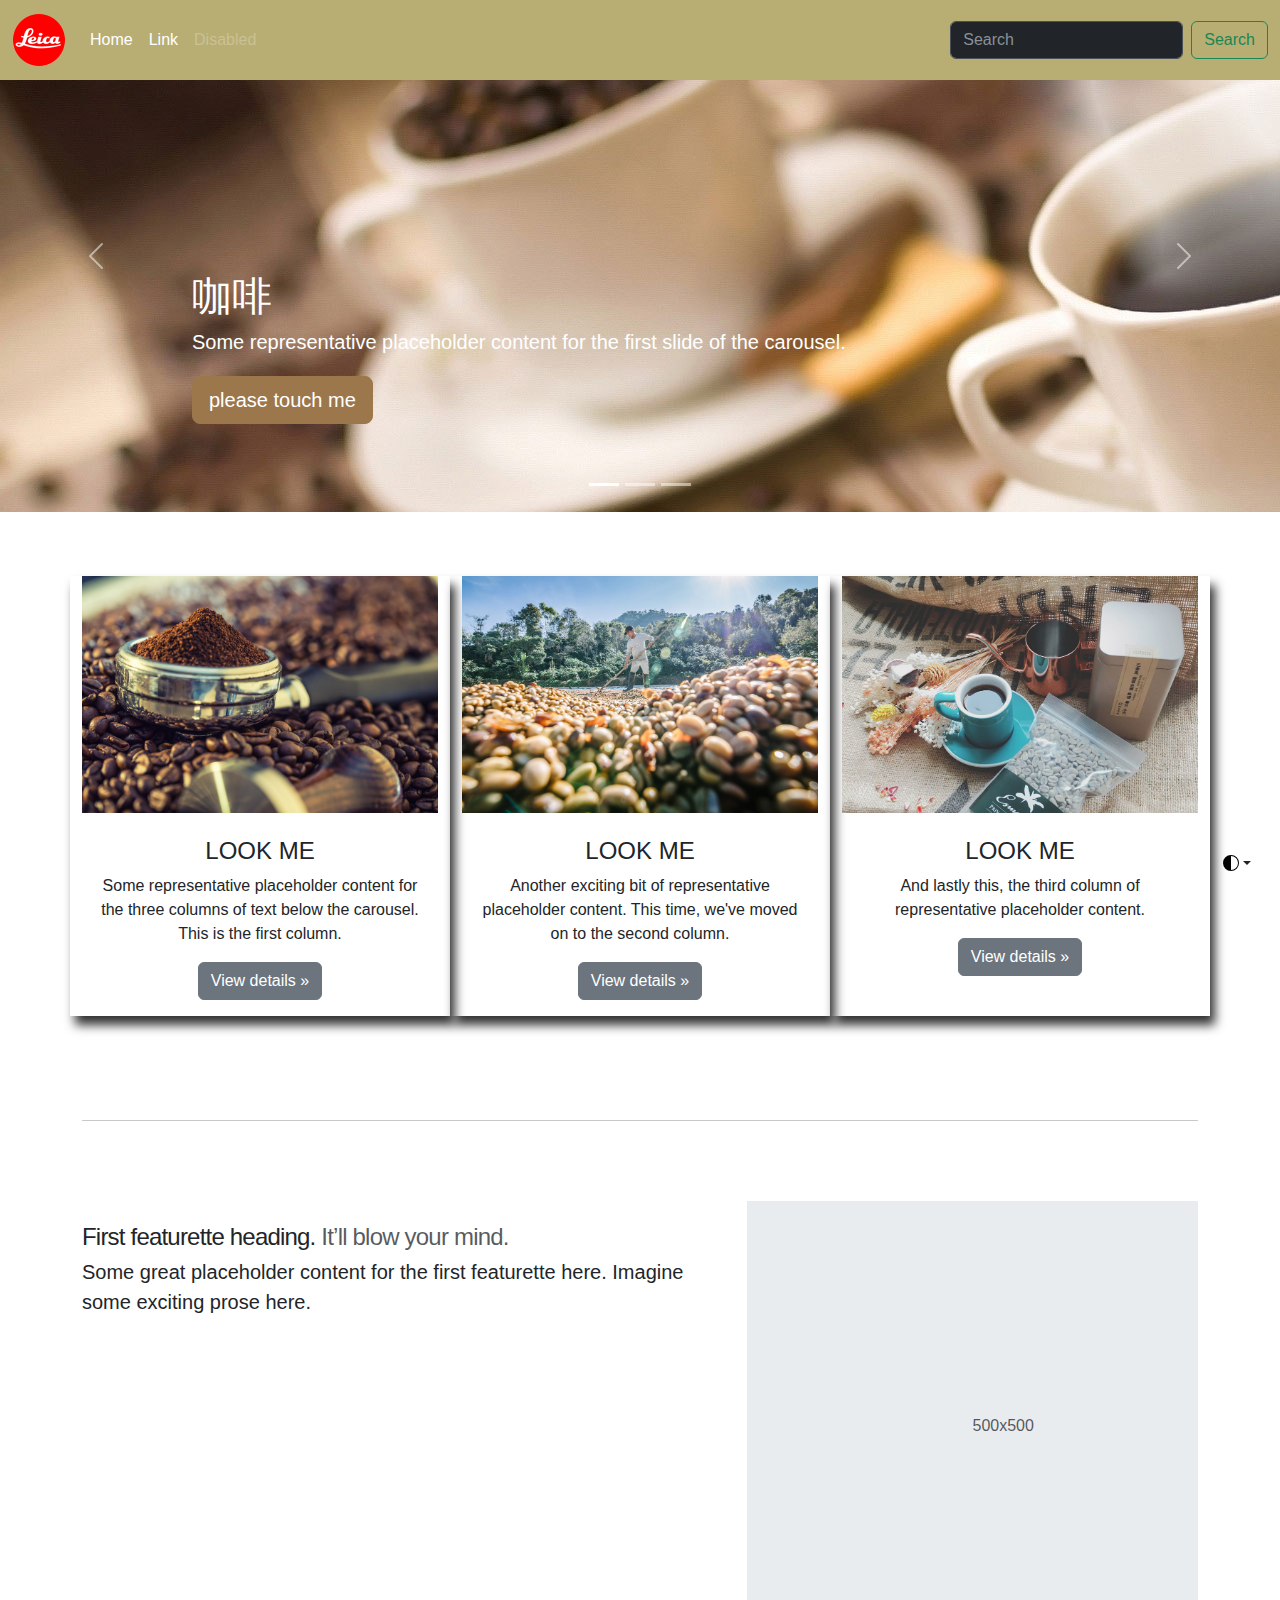
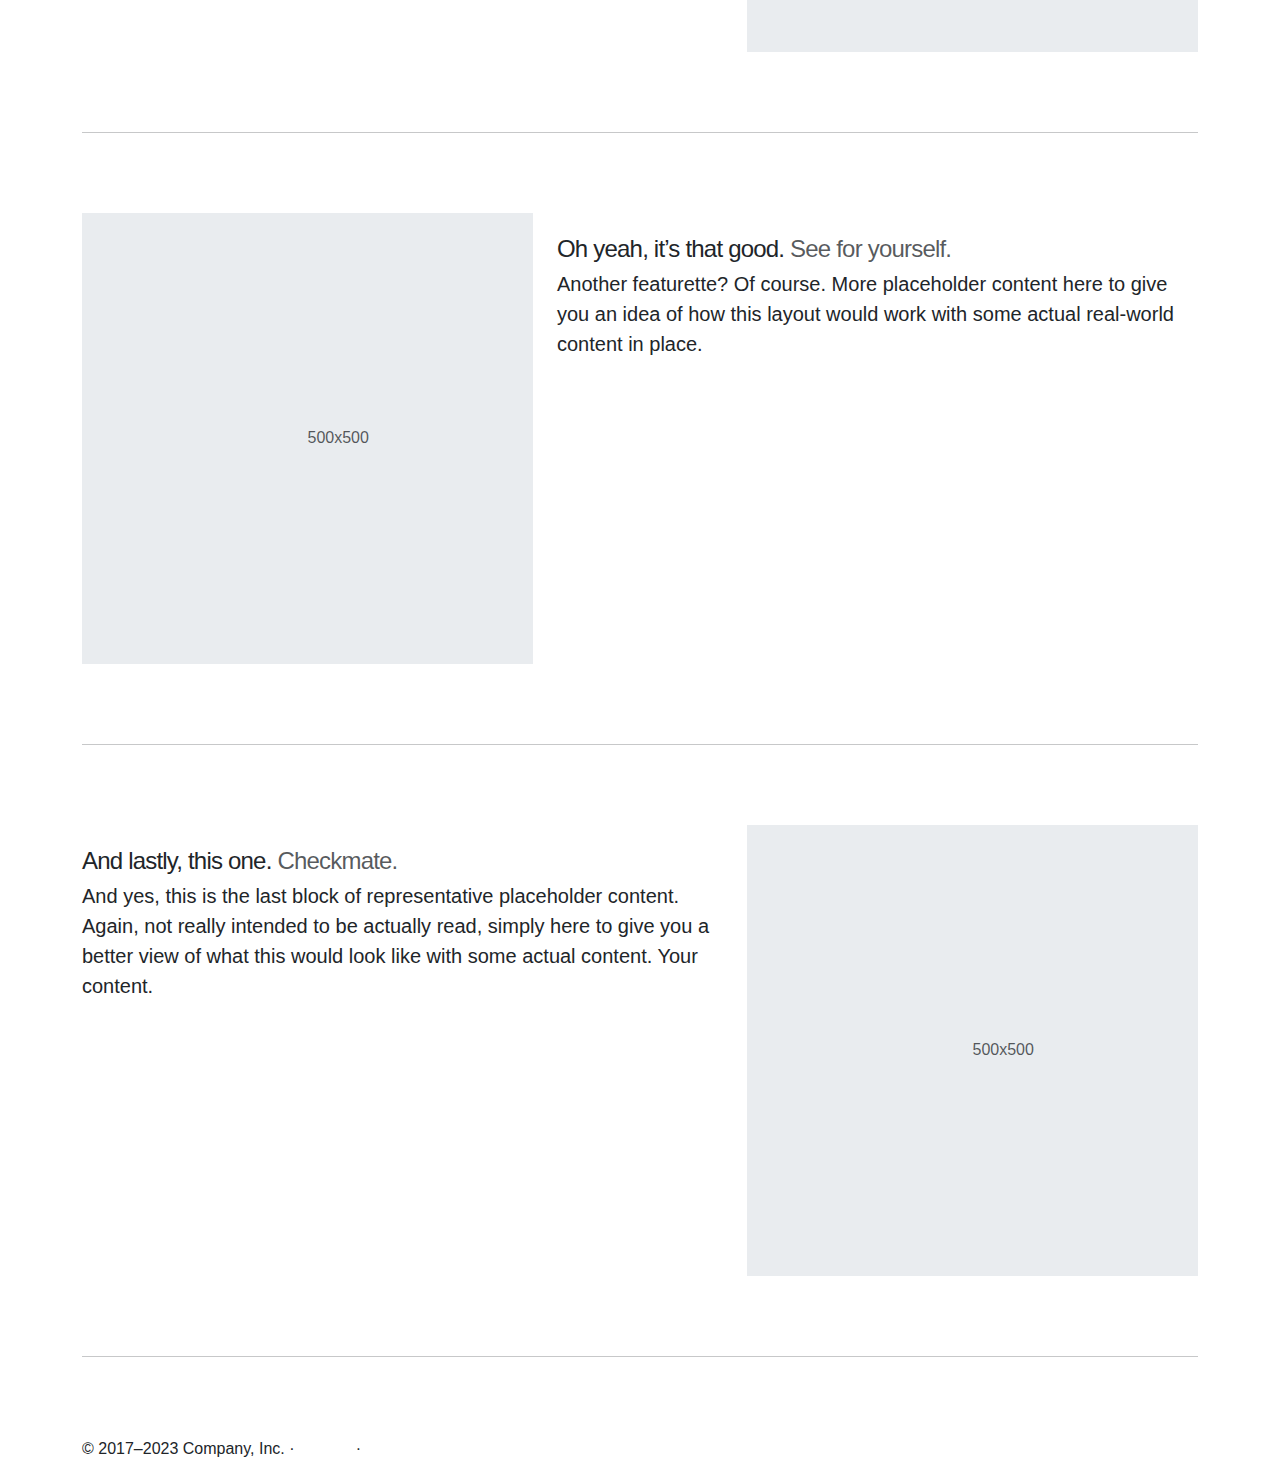
<file: aaaa.html>
<!DOCTYPE html>
<html lang="en">
<head>
    <meta charset="UTF-8">
    <meta http-equiv="X-UA-Compatible" content="IE=edge">
    <meta name="viewport" content="width=device-width, initial-scale=1.0">
    <title>XXX咖啡店</title>
    <link href="assets/dist/css/bootstrap.min.css" rel="stylesheet">


    <link href="css/carousel.css" rel="stylesheet">
    <link href="css/style.css" rel="stylesheet">
</head>
<body>

    <svg xmlns="http://www.w3.org/2000/svg" style="display: none;">
        <symbol id="check2" viewBox="0 0 16 16">
          <path d="M13.854 3.646a.5.5 0 0 1 0 .708l-7 7a.5.5 0 0 1-.708 0l-3.5-3.5a.5.5 0 1 1 .708-.708L6.5 10.293l6.646-6.647a.5.5 0 0 1 .708 0z"/>
        </symbol>
        <symbol id="circle-half" viewBox="0 0 16 16">
          <path d="M8 15A7 7 0 1 0 8 1v14zm0 1A8 8 0 1 1 8 0a8 8 0 0 1 0 16z"/>
        </symbol>
        <symbol id="moon-stars-fill" viewBox="0 0 16 16">
          <path d="M6 .278a.768.768 0 0 1 .08.858 7.208 7.208 0 0 0-.878 3.46c0 4.021 3.278 7.277 7.318 7.277.527 0 1.04-.055 1.533-.16a.787.787 0 0 1 .81.316.733.733 0 0 1-.031.893A8.349 8.349 0 0 1 8.344 16C3.734 16 0 12.286 0 7.71 0 4.266 2.114 1.312 5.124.06A.752.752 0 0 1 6 .278z"/>
          <path d="M10.794 3.148a.217.217 0 0 1 .412 0l.387 1.162c.173.518.579.924 1.097 1.097l1.162.387a.217.217 0 0 1 0 .412l-1.162.387a1.734 1.734 0 0 0-1.097 1.097l-.387 1.162a.217.217 0 0 1-.412 0l-.387-1.162A1.734 1.734 0 0 0 9.31 6.593l-1.162-.387a.217.217 0 0 1 0-.412l1.162-.387a1.734 1.734 0 0 0 1.097-1.097l.387-1.162zM13.863.099a.145.145 0 0 1 .274 0l.258.774c.115.346.386.617.732.732l.774.258a.145.145 0 0 1 0 .274l-.774.258a1.156 1.156 0 0 0-.732.732l-.258.774a.145.145 0 0 1-.274 0l-.258-.774a1.156 1.156 0 0 0-.732-.732l-.774-.258a.145.145 0 0 1 0-.274l.774-.258c.346-.115.617-.386.732-.732L13.863.1z"/>
        </symbol>
        <symbol id="sun-fill" viewBox="0 0 16 16">
          <path d="M8 12a4 4 0 1 0 0-8 4 4 0 0 0 0 8zM8 0a.5.5 0 0 1 .5.5v2a.5.5 0 0 1-1 0v-2A.5.5 0 0 1 8 0zm0 13a.5.5 0 0 1 .5.5v2a.5.5 0 0 1-1 0v-2A.5.5 0 0 1 8 13zm8-5a.5.5 0 0 1-.5.5h-2a.5.5 0 0 1 0-1h2a.5.5 0 0 1 .5.5zM3 8a.5.5 0 0 1-.5.5h-2a.5.5 0 0 1 0-1h2A.5.5 0 0 1 3 8zm10.657-5.657a.5.5 0 0 1 0 .707l-1.414 1.415a.5.5 0 1 1-.707-.708l1.414-1.414a.5.5 0 0 1 .707 0zm-9.193 9.193a.5.5 0 0 1 0 .707L3.05 13.657a.5.5 0 0 1-.707-.707l1.414-1.414a.5.5 0 0 1 .707 0zm9.193 2.121a.5.5 0 0 1-.707 0l-1.414-1.414a.5.5 0 0 1 .707-.707l1.414 1.414a.5.5 0 0 1 0 .707zM4.464 4.465a.5.5 0 0 1-.707 0L2.343 3.05a.5.5 0 1 1 .707-.707l1.414 1.414a.5.5 0 0 1 0 .708z"/>
        </symbol>
      </svg>
  
      <div class="dropdown position-fixed bottom-0 end-0 mb-3 me-3 bd-mode-toggle">
        <button class="btn btn-bd-primary py-2 dropdown-toggle d-flex align-items-center"
                id="bd-theme"
                type="button"
                aria-expanded="false"
                data-bs-toggle="dropdown"
                aria-label="Toggle theme (auto)">
          <svg class="bi my-1 theme-icon-active" width="1em" height="1em"><use href="#circle-half"></use></svg>
          <span class="visually-hidden" id="bd-theme-text">Toggle theme</span>
        </button>
        <ul class="dropdown-menu dropdown-menu-end shadow" aria-labelledby="bd-theme-text">
          <li>
            <button type="button" class="dropdown-item d-flex align-items-center" data-bs-theme-value="light" aria-pressed="false">
              <svg class="bi me-2 opacity-50 theme-icon" width="1em" height="1em"><use href="#sun-fill"></use></svg>
              Light
              <svg class="bi ms-auto d-none" width="1em" height="1em"><use href="#check2"></use></svg>
            </button>
          </li>
          <li>
            <button type="button" class="dropdown-item d-flex align-items-center" data-bs-theme-value="dark" aria-pressed="false">
              <svg class="bi me-2 opacity-50 theme-icon" width="1em" height="1em"><use href="#moon-stars-fill"></use></svg>
              Dark
              <svg class="bi ms-auto d-none" width="1em" height="1em"><use href="#check2"></use></svg>
            </button>
          </li>
          <li>
            <button type="button" class="dropdown-item d-flex align-items-center active" data-bs-theme-value="auto" aria-pressed="true">
              <svg class="bi me-2 opacity-50 theme-icon" width="1em" height="1em"><use href="#circle-half"></use></svg>
              Auto
              <svg class="bi ms-auto d-none" width="1em" height="1em"><use href="#check2"></use></svg>
            </button>
          </li>
        </ul>
      </div>
  
      
  <header data-bs-theme="dark">
    <nav class="navbar navbar-expand-md navbar-dark fixed-top bg-dark">
      <div class="container-fluid">
        <a class="navbar-brand" href="#"><img src="images/logo.png" alt=""></a>
        <button class="navbar-toggler" type="button" data-bs-toggle="collapse" data-bs-target="#navbarCollapse" aria-controls="navbarCollapse" aria-expanded="false" aria-label="Toggle navigation">
          <span class="navbar-toggler-icon"></span>
        </button>
        <div class="collapse navbar-collapse" id="navbarCollapse">
          <ul class="navbar-nav me-auto mb-2 mb-md-0">
            <li class="nav-item">
              <a class="nav-link active" aria-current="page" href="#">Home</a>
            </li>
            <li class="nav-item">
              <a class="nav-link" href="#">Link</a>
            </li>
            <li class="nav-item">
              <a class="nav-link disabled">Disabled</a>
            </li>
          </ul>
          <form class="d-flex" role="search">
            <input class="form-control me-2" type="search" placeholder="Search" aria-label="Search">
            <button class="btn btn-outline-success" type="submit">Search</button>
          </form>
        </div>
      </div>
    </nav>
  </header>
  
  <main>
  
    <div id="myCarousel" class="carousel slide" data-bs-ride="carousel">
      <div class="carousel-indicators">
        <button type="button" data-bs-target="#myCarousel" data-bs-slide-to="0" class="active" aria-current="true" aria-label="Slide 1"></button>
        <button type="button" data-bs-target="#myCarousel" data-bs-slide-to="1" aria-label="Slide 2"></button>
        <button type="button" data-bs-target="#myCarousel" data-bs-slide-to="2" aria-label="Slide 3"></button>
      </div>
      <div class="carousel-inner">
        <div class="carousel-item active">
          <img src="images/ad_03.jpg" alt="">
          <div class="container">
            <div class="carousel-caption text-start">
              <h1>咖啡</h1>
              <p>Some representative placeholder content for the first slide of the carousel.</p>
              <p><a class="btn btn-lg btn-primary" href="#">please touch me</a></p>
            </div>
          </div>
        </div>
        <div class="carousel-item">
          <img src="images/ad_01.jpg" alt="">
          <div class="container">
            <div class="carousel-caption">
              <h1>真的</h1>
              <p>Some representative placeholder content for the second slide of the carousel.</p>
              <p><a class="btn btn-lg btn-primary" href="#">please touch me</a></p>
            </div>
          </div>
        </div>
        <div class="carousel-item">
          <img src="images/ad_02.jpg" alt="">
          <div class="container">
            <div class="carousel-caption text-end">
              <h1>很好喝</h1>
              <p>Some representative placeholder content for the third slide of this carousel.</p>
              <p><a class="btn btn-lg btn-primary" href="#">please touch me</a></p>
            </div>
          </div>
        </div>
      </div>
      <button class="carousel-control-prev" type="button" data-bs-target="#myCarousel" data-bs-slide="prev">
        <span class="carousel-control-prev-icon" aria-hidden="true"></span>
        <span class="visually-hidden">Previous</span>
      </button>
      <button class="carousel-control-next" type="button" data-bs-target="#myCarousel" data-bs-slide="next">
        <span class="carousel-control-next-icon" aria-hidden="true"></span>
        <span class="visually-hidden">Next</span>
      </button>
    </div>
  
  
    <!-- Marketing messaging and featurettes
    ================================================== -->
    <!-- Wrap the rest of the page in another container to center all the content. -->
  
    <div class="container marketing">
  
      <!-- Three columns of text below the carousel -->
      <div class="row">
        <div class="col-lg-4">
          <img src="images/pic_coffee_01.jpg" alt="">
          <h2 class="fw-normal">LOOK ME</h2>
          <p>Some representative placeholder content for the three columns of text below the carousel. This is the first column.</p>
          <p><a class="btn btn-secondary" href="#">View details &raquo;</a></p>
        </div><!-- /.col-lg-4 -->
        <div class="col-lg-4">
          <img src="images/pic_coffee_02.jpg" alt="">
          <h2 class="fw-normal">LOOK ME</h2>
          <p>Another exciting bit of representative placeholder content. This time, we've moved on to the second column.</p>
          <p><a class="btn btn-secondary" href="#">View details &raquo;</a></p>
        </div><!-- /.col-lg-4 -->
        <div class="col-lg-4">
          <img src="images/pic_coffee_03.jpg" alt="">
          <h2 class="fw-normal">LOOK ME</h2>
          <p>And lastly this, the third column of representative placeholder content.</p>
          <p><a class="btn btn-secondary" href="#">View details &raquo;</a></p>
        </div><!-- /.col-lg-4 -->
      </div><!-- /.row -->
  
  
      <!-- START THE FEATURETTES -->
  
      <hr class="featurette-divider">
  
      <div class="row featurette">
        <div class="col-md-7">
          <h2 class="featurette-heading fw-normal lh-1">First featurette heading. <span class="text-body-secondary">It’ll blow your mind.</span></h2>
          <p class="lead">Some great placeholder content for the first featurette here. Imagine some exciting prose here.</p>
        </div>
        <div class="col-md-5">
          <svg class="bd-placeholder-img bd-placeholder-img-lg featurette-image img-fluid mx-auto" width="500" height="500" xmlns="http://www.w3.org/2000/svg" role="img" aria-label="Placeholder: 500x500" preserveAspectRatio="xMidYMid slice" focusable="false"><title>Placeholder</title><rect width="100%" height="100%" fill="var(--bs-secondary-bg)"/><text x="50%" y="50%" fill="var(--bs-secondary-color)" dy=".3em">500x500</text></svg>
        </div>
      </div>
  
      <hr class="featurette-divider">
  
      <div class="row featurette">
        <div class="col-md-7 order-md-2">
          <h2 class="featurette-heading fw-normal lh-1">Oh yeah, it’s that good. <span class="text-body-secondary">See for yourself.</span></h2>
          <p class="lead">Another featurette? Of course. More placeholder content here to give you an idea of how this layout would work with some actual real-world content in place.</p>
        </div>
        <div class="col-md-5 order-md-1">
          <svg class="bd-placeholder-img bd-placeholder-img-lg featurette-image img-fluid mx-auto" width="500" height="500" xmlns="http://www.w3.org/2000/svg" role="img" aria-label="Placeholder: 500x500" preserveAspectRatio="xMidYMid slice" focusable="false"><title>Placeholder</title><rect width="100%" height="100%" fill="var(--bs-secondary-bg)"/><text x="50%" y="50%" fill="var(--bs-secondary-color)" dy=".3em">500x500</text></svg>
        </div>
      </div>
  
      <hr class="featurette-divider">
  
      <div class="row featurette">
        <div class="col-md-7">
          <h2 class="featurette-heading fw-normal lh-1">And lastly, this one. <span class="text-body-secondary">Checkmate.</span></h2>
          <p class="lead">And yes, this is the last block of representative placeholder content. Again, not really intended to be actually read, simply here to give you a better view of what this would look like with some actual content. Your content.</p>
        </div>
        <div class="col-md-5">
          <svg class="bd-placeholder-img bd-placeholder-img-lg featurette-image img-fluid mx-auto" width="500" height="500" xmlns="http://www.w3.org/2000/svg" role="img" aria-label="Placeholder: 500x500" preserveAspectRatio="xMidYMid slice" focusable="false"><title>Placeholder</title><rect width="100%" height="100%" fill="var(--bs-secondary-bg)"/><text x="50%" y="50%" fill="var(--bs-secondary-color)" dy=".3em">500x500</text></svg>
        </div>
      </div>
  
      <hr class="featurette-divider">
  
      <!-- /END THE FEATURETTES -->
  
    </div><!-- /.container -->
  
  
    <!-- FOOTER -->
    <footer class="container">
      <p class="float-end"><a href="#">Back to top</a></p>
      <p>&copy; 2017–2023 Company, Inc. &middot; <a href="#">Privacy</a> &middot; <a href="#">Terms</a></p>
    </footer>
  </main>
  
  
      <script src="assets/dist/js/bootstrap.bundle.min.js"></script>
  
        
</body>
</html>
</file>
<file: css/carousel.css>
/* GLOBAL STYLES
-------------------------------------------------- */
/* Padding below the footer and lighter body text */

body {
  padding-top: 3rem;
  padding-bottom: 3rem;
  color: rgb(var(--bs-tertiary-color-rgb));
}


/* CUSTOMIZE THE CAROUSEL
-------------------------------------------------- */

/* Carousel base class */
.carousel {
  margin-bottom: 4rem;
}
/* Since positioning the image, we need to help out the caption */
.carousel-caption {
  bottom: 3rem;
  z-index: 10;
}

/* Declare heights because of positioning of img element */
.carousel-item {
  height: 32rem;
}


/* MARKETING CONTENT
-------------------------------------------------- */

/* Center align the text within the three columns below the carousel */
.marketing .col-lg-4 {
  margin-bottom: 1.5rem;
  text-align: center;
}
/* rtl:begin:ignore */
.marketing .col-lg-4 p {
  margin-right: .75rem;
  margin-left: .75rem;
}
/* rtl:end:ignore */


/* Featurettes
------------------------- */

.featurette-divider {
  margin: 5rem 0; /* Space out the Bootstrap <hr> more */
}

/* Thin out the marketing headings */
/* rtl:begin:remove */
.featurette-heading {
  letter-spacing: -.05rem;
}

/* rtl:end:remove */

/* RESPONSIVE CSS
-------------------------------------------------- */

@media (min-width: 40em) {
  /* Bump up size of carousel content */
  .carousel-caption p {
    margin-bottom: 1.25rem;
    font-size: 1.25rem;
    line-height: 1.4;
  }

  .featurette-heading {
    font-size: 50px;
  }
}

@media (min-width: 62em) {
  .featurette-heading {
    margin-top: 7rem;
  }
}
</file>
<file: css/style.css>
@charset "utf-8";
A:link { FONT-STYLE: normal; TEXT-DECORATION: none; color: #ffffff;} 
A:visited { FONT-STYLE: normal; TEXT-DECORATION: none; color: #ffffff;} 
A:active { FONT-STYLE: normal; TEXT-DECORATION: none; color: #ffffff;} 
A:hover {FONT-STYLE: normal;  TEXT-DECORATION: none; color: #03E331;}
body {
  margin: 0; 
  padding: 0; 
  font-family: Gotham, Helvetica Neue, Helvetica, Arial,微軟正黑體," sans-serif";
}
* {
  -webkit-box-sizing: border-box;
     -moz-box-sizing: border-box;
          box-sizing: border-box;
}
.both{clear: both;}
img{max-width: 100%;}
.carousel-item img{max-width: unset;}

/*以下是自設定*/

.bg-dark {
  background-color: #b8ae73  !important;
}

.fw-normal {
  margin-top: 24px;
  font-size: 24px;
}

.marketing .col-lg-4 {
  margin-bottom: 1.5rem;
  text-align: center;
  box-shadow: 5px 9px 10px #333333;
  -webkit-box-shadow: 5px 9px 10px #333333;
  -moz-box-shadow: 5px 9px 10px #333333;
}

.btn-primary {
  --bs-btn-color: #fff;
  --bs-btn-bg: #9d774c;
  --bs-btn-border-color: #9d774c;
  --bs-btn-hover-color: #fff;
  --bs-btn-hover-bg: #cfae07;
  --bs-btn-hover-border-color: #cfae07;
  }
</file>
